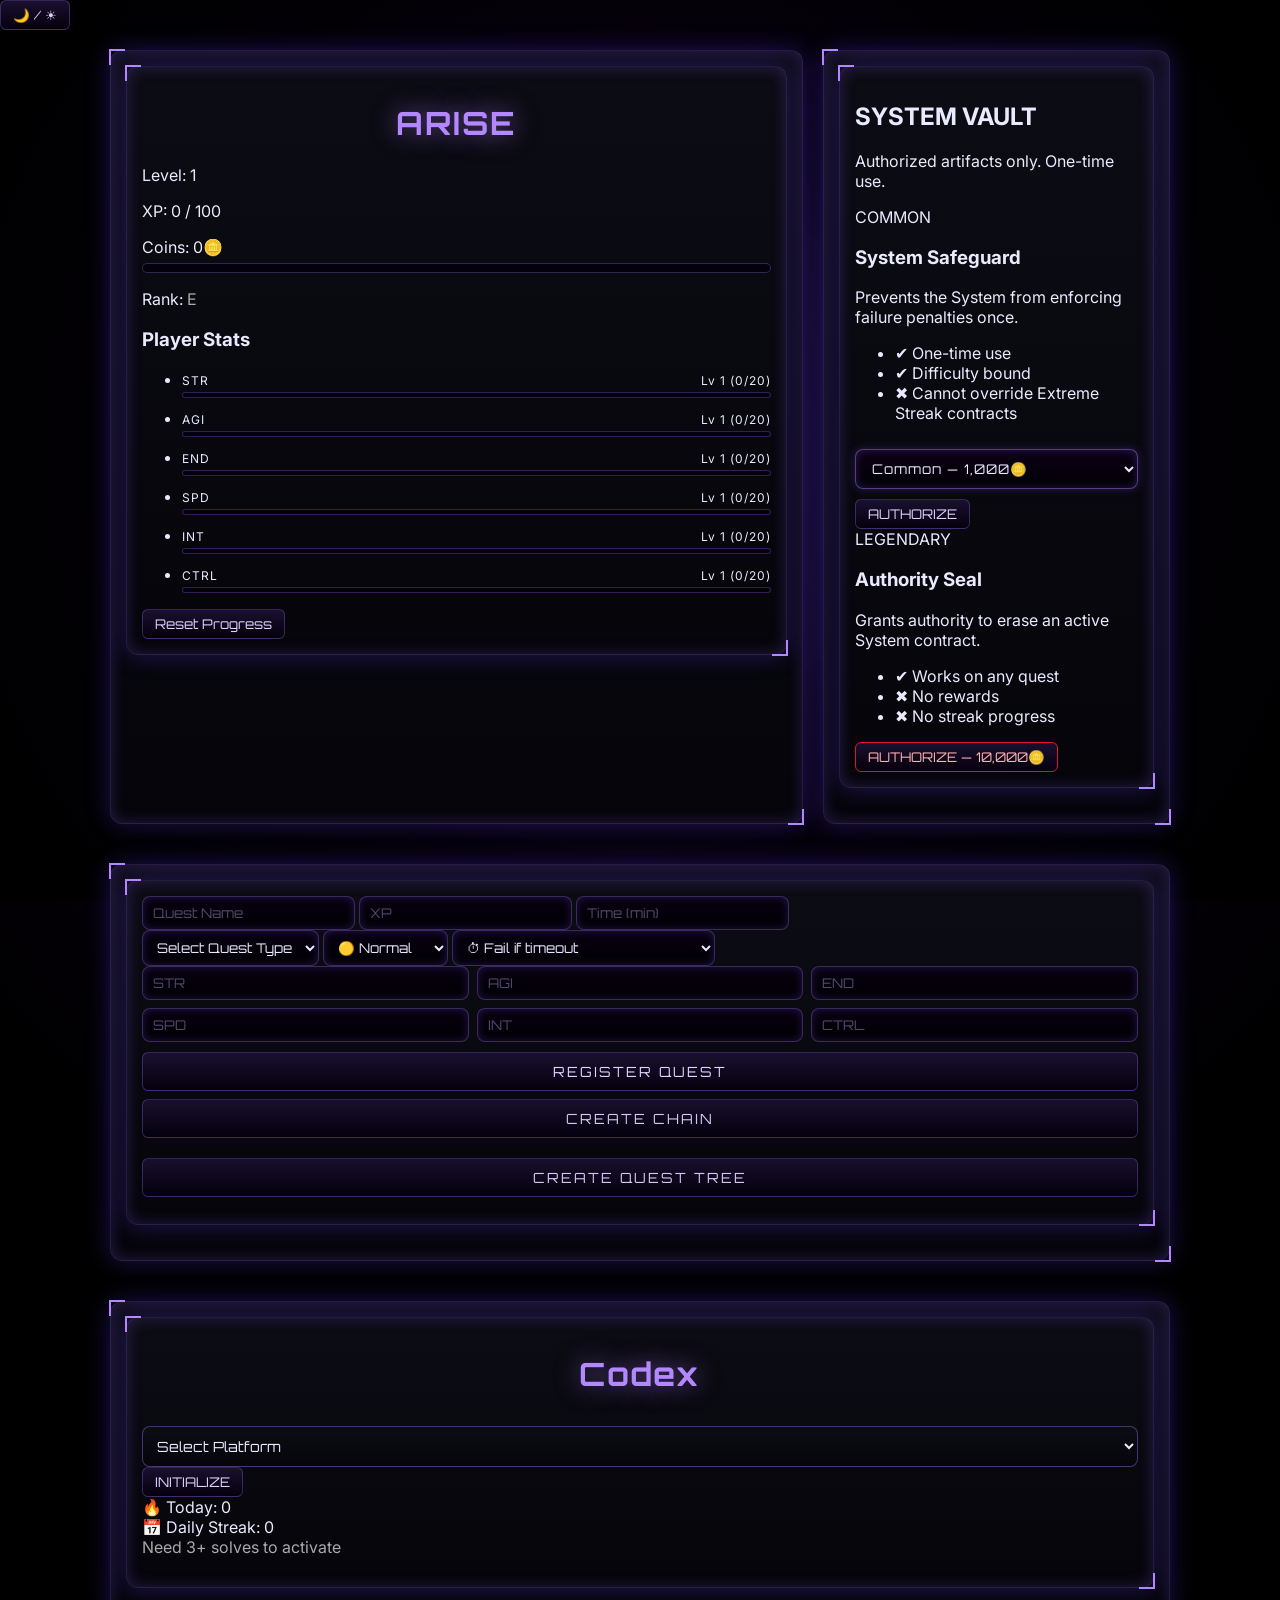
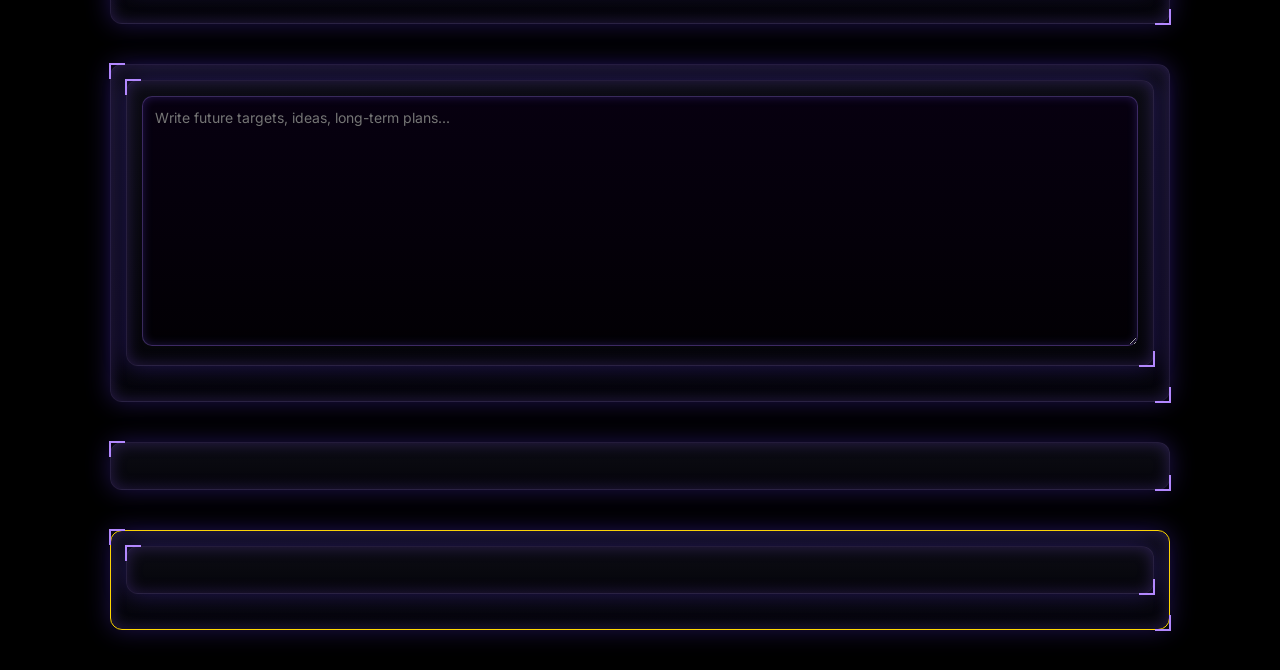
<file: Index.html>
<!DOCTYPE html>
<html lang="en" data-theme="dark">

<head>
  <meta charset="UTF-8">
  <title>MODEL</title>
  <link rel="stylesheet" href="model.css">
</head>

<body>

  <button onclick="toggleTheme()" id="themeToggle">🌙 / ☀</button>

  <div class="app monarchGrid">

    <!-- ================= PLAYER CORE ================= -->
    <div class="container player-container core panel" data-title="PLAYER CORE">

      <div class="panel panel-left">
        <h1>ARISE</h1>

        <div class="stats">
          <p>Level: <span id="level">1</span></p>
          <p>XP: <span id="xp">0</span> / <span id="xpNeeded">100</span></p>
          <div class="stat">Coins: <span id="coins">0</span>🪙</div>

          <div class="xp-bar">
            <div id="xpFill"></div>
          </div>

          <p>Rank: <span id="rank" class="rank-E">E</span></p>
        </div>

        <h3>Player Stats</h3>

        <ul class="stats-list stat-bars">
          <li id="stat-wrap-str">
            <div class="stat-header">STR <span id="stat-str"></span></div>
            <div class="stat-bar">
              <div id="bar-str"></div>
            </div>
          </li>
          <li id="stat-wrap-agi">
            <div class="stat-header">AGI <span id="stat-agi"></span></div>
            <div class="stat-bar">
              <div id="bar-agi"></div>
            </div>
          </li>
          <li id="stat-wrap-end">
            <div class="stat-header">END <span id="stat-end"></span></div>
            <div class="stat-bar">
              <div id="bar-end"></div>
            </div>
          </li>
          <li id="stat-wrap-spd">
            <div class="stat-header">SPD <span id="stat-spd"></span></div>
            <div class="stat-bar">
              <div id="bar-spd"></div>
            </div>
          </li>
          <li id="stat-wrap-int">
            <div class="stat-header">INT <span id="stat-int"></span></div>
            <div class="stat-bar">
              <div id="bar-int"></div>
            </div>
          </li>
          <li id="stat-wrap-ctrl">
            <div class="stat-header">CTRL <span id="stat-ctrl"></span></div>
            <div class="stat-bar">
              <div id="bar-ctrl"></div>
            </div>
          </li>
        </ul>

        <button class="reset-btn" id="resetBtn">Reset Progress</button>
      </div>

    </div>

    <!-- ================= ARTIFACT VAULT ================= -->
    <div class="container vault-container artifacts panel" data-title="SYSTEM VAULT">

      <div class="panel vault-panel">

        <h2 class="vault-title">SYSTEM VAULT</h2>
        <p class="vault-sub">Authorized artifacts only. One-time use.</p>

        <div class="artifact-card" id="safeguardCard">
          <div class="artifact-header">
            <span class="rarity" id="sg-rarity">RARE</span>
            <h3>System Safeguard</h3>
          </div>

          <p class="artifact-desc">Prevents the System from enforcing failure penalties once.</p>

          <ul class="artifact-rules">
            <li>✔ One-time use</li>
            <li>✔ Difficulty bound</li>
            <li>✖ Cannot override Extreme Streak contracts</li>
          </ul>

          <select id="protectionDifficulty" class="artifact-select">
            <option value="easy">Common — 1,000🪙</option>
            <option value="normal">Uncommon — 2,000🪙</option>
            <option value="hard">Rare — 5,000🪙</option>
            <option value="extreme">Legendary — 10,000🪙</option>
          </select>

          <button class="artifact-btn" onclick="buyProtection()">AUTHORIZE</button>
        </div>

        <div class="artifact-card legendary">
          <div class="artifact-header">
            <span class="rarity legendary">LEGENDARY</span>
            <h3>Authority Seal</h3>
          </div>

          <p class="artifact-desc">Grants authority to erase an active System contract.</p>

          <ul class="artifact-rules">
            <li>✔ Works on any quest</li>
            <li>✖ No rewards</li>
            <li>✖ No streak progress</li>
          </ul>

          <button class="artifact-btn danger" onclick="buySkip()">AUTHORIZE — 10,000🪙</button>
        </div>

      </div>
    </div>

    <!-- ================= QUEST CREATION ================= -->
    <div class="container quest-system-container quests panel" data-title="QUEST FORGE">

      <div class="panel panel-right quest-panel">

        <div class="quest-box">

          <div class="add-habit">
            <input id="habitName" placeholder="Quest Name">
            <input id="habitXP" type="number" placeholder="XP">
            <input id="habitTime" type="number" placeholder="Time (min)">
          </div>

          <select id="habitPreset" class="quest-select">
            <option value="">Select Quest Type</option>
            <option value="workout">🏋 Workout</option>
            <option value="study">📘 Study</option>
            <option value="focus">🧠 Focus</option>
            <option value="speed">⚡ Speed</option>
            <option value="discipline">🔥 Discipline</option>
            <option value="streak">🔥 Daily Streak</option>
          </select>

          <select id="habitDifficulty" class="quest-select">
            <option value="easy">🟢 Easy</option>
            <option value="normal" selected>🟡 Normal</option>
            <option value="hard">🔴 Hard</option>
            <option value="extreme">⚫ Extreme</option>
          </select>

          <select id="habitTimerMode" class="quest-select">
            <option value="fail" selected>⏱ Fail if timeout</option>
            <option value="auto-complete">⏱ Auto-complete after timeout</option>
          </select>

          <div class="quest-stats">
            <input id="str" type="number" placeholder="STR">
            <input id="agi" type="number" placeholder="AGI">
            <input id="end" type="number" placeholder="END">
            <input id="spd" type="number" placeholder="SPD">
            <input id="int" type="number" placeholder="INT">
            <input id="ctrl" type="number" placeholder="CTRL">
          </div>

          <button class="quest-btn" id="addQuestBtn">REGISTER QUEST</button>

          <button class="quest-btn quest-btn--secondary" id="createChainBtn" type="button">CREATE CHAIN</button>

          <div id="chainCreator" class="chain-creator hidden">
            <div class="chain-creator__head">
              <div class="chain-creator__title">Quest Chain Builder</div>
              <button id="chainCreatorCloseBtn" type="button" class="btn btn--ghost">Close</button>
            </div>

            <input id="chainName" placeholder="Chain Name">
            <input id="chainDesc" placeholder="Chain Description (optional)">

            <div class="chain-creator__sectionTitle">Steps</div>
            <div id="chainSteps"></div>

            <div class="chain-creator__row">
              <button id="addChainStepBtn" type="button">+ Add Step</button>
              <button id="clearChainStepsBtn" type="button" class="reset-btn">Clear</button>
            </div>

            <div class="chain-creator__sectionTitle">Final Reward</div>
            <div class="chain-final-grid">
              <input id="chainFinalXP" type="number" min="0" placeholder="Final XP">
              <input id="chainFinalCoins" type="number" min="0" placeholder="Final Coins">
            </div>

            <button id="saveChainBtn" type="button" class="quest-btn">START CHAIN</button>
          </div>

          <div id="chainList" class="chain-list"></div>

          <!-- ================= QUEST TREE ================= -->
          <button class="quest-btn quest-btn--secondary" id="createTreeBtn" type="button">CREATE QUEST TREE</button>

          <div id="treeCreator" class="tree-creator hidden">
            <div class="tree-creator__head">
              <div class="tree-creator__title">Quest Tree Builder</div>
              <button id="treeCreatorCloseBtn" type="button" class="btn btn--ghost">Close</button>
            </div>

            <input id="treeName" placeholder="Tree Name">
            <input id="treeDesc" placeholder="Tree Description (optional)">

            <div class="tree-creator__sectionTitle">Nodes</div>
            <div id="treeNodes"></div>

            <div class="tree-creator__row">
              <button id="addTreeNodeBtn" type="button">+ Add Node</button>
              <button id="clearTreeNodesBtn" type="button" class="reset-btn">Clear</button>
            </div>

            <div class="tree-creator__sectionTitle">Final Reward (when ALL nodes completed)</div>
            <div class="tree-final-grid">
              <input id="treeFinalXP" type="number" min="0" placeholder="Final XP">
              <input id="treeFinalCoins" type="number" min="0" placeholder="Final Coins">
            </div>

            <button id="saveTreeBtn" type="button" class="quest-btn">START TREE</button>
          </div>

          <div id="treeList" class="tree-list"></div>
        </div>
      </div>
    </div>

    <!-- ================= CODEX SYSTEM ================= -->
    <div class="container codex-container quests panel" data-title="CODEX">

      <div class="panel codex-panel">

        <h1>Codex</h1>

        <select id="codexSource" class="quest-select">
          <option value="">Select Platform</option>
          <option value="codeforces">Codeforces</option>
          <option value="leetcode">LeetCode</option>
        </select>

        <button id="codexInitBtn">INITIALIZE</button>
        <div class="codex-streak-display">
          <div>🔥 Today: <span id="codexTodayCount">0</span></div>
          <div>📅 Daily Streak: <span id="codexDailyStreak">0</span></div>
          <div id="codexStreakStatus"></div>
        </div>

        <div id="codexDynamicPanel" style="margin-top:15px;"></div>

      </div>
    </div>

    <!-- ================= JOURNAL ================= -->
    <div class="container journal-container quests panel" data-title="FUTURE JOURNAL">

      <div class="panel journal-panel">
        <textarea id="futureJournal" placeholder="Write future targets, ideas, long-term plans..."></textarea>
      </div>

    </div>

    <!-- ================= ACTIVE QUESTS ================= -->
    <div class="container active-quests-container quests panel" data-title="ACTIVE QUESTS">
      <section id="questSection">
        <ul id="habitList" class="habit-list"></ul>
      </section>
    </div>

    <!-- ================= STREAK ALTAR ================= -->
    <div class="container streak-container streaks panel" data-title="STREAK ALTAR">
      <section class="panel streak-panel">
        <ul id="streakList" class="habit-list"></ul>
      </section>
    </div>

  </div>

  <!-- ================= SYSTEM POPUP ================= -->
  <div id="systemPopupContainer" class="system-popup-container">
    <div class="system-box">
      <p id="systemMessage"></p>
    </div>
  </div>

  <div id="systemWarningModal" class="system-modal hidden">
    <div class="system-modal-box">
      <h2>SYSTEM WARNING</h2>
      <p id="systemWarningText"></p>
      <div class="system-modal-actions">
        <button id="systemCancelBtn">CANCEL</button>
        <button id="systemConfirmBtn" class="danger">AUTHORIZE TERMINATION</button>
      </div>
    </div>
  </div>
  <!-- ================= EDIT QUEST MODAL (UPGRADED UI) ================= -->
  <div id="editQuestModal" class="modal hidden">
    <div class="modal__card">
      <div class="modal__header">
        <div class="modal__titlewrap">
          <div class="modal__title">Edit Quest</div>
          <div class="modal__subtitle">Tune XP and stat rewards without losing progress</div>
        </div>
        <button class="modal__x" id="editQuestCancelBtn" aria-label="Close">✕</button>
      </div>

      <div class="modal__body">
        <!-- Left: core fields -->
        <div class="editgrid">
          <div class="field">
            <label class="label">Quest Name</label>
            <input id="editQuestName" class="input" placeholder="Quest Name">
          </div>

          <div class="field">
            <label class="label">Base XP</label>
            <div class="inputgroup">
              <span class="chip">XP</span>
              <input id="editQuestXP" class="input input--num" type="number" min="1" step="1" placeholder="100">
            </div>
          </div>

          <!-- Optional: non-streak only -->
          <div class="field" id="editTimeWrap">
            <label class="label">Time Limit (minutes)</label>
            <input id="editQuestTime" class="input input--num" type="number" min="0" step="1" placeholder="0">
            <div class="hint">Set 0 for no timer</div>
          </div>

          <div class="field" id="editModeWrap">
            <label class="label">Timer Mode</label>
            <select id="editQuestTimerMode" class="select">
              <option value="fail">⏱ Fail if timeout</option>
              <option value="auto-complete">⏱ Auto-complete after timeout</option>
            </select>
          </div>

          <!-- Right: stats panel -->
          <div class="statsPanel">
            <div class="statsPanel__head">
              <div class="statsPanel__title">Rewards</div>
              <div class="statsPanel__sub">Increase stats granted on completion</div>
            </div>

            <div class="statsRows">
              <div class="statRow">
                <div class="statRow__label">STR</div>
                <div class="stepper">
                  <button type="button" class="stepper__btn" data-step="editStr" data-dir="-1">−</button>
                  <input id="editStr" class="stepper__input" type="number" min="0" step="1" value="0">
                  <button type="button" class="stepper__btn" data-step="editStr" data-dir="1">+</button>
                </div>
              </div>

              <div class="statRow">
                <div class="statRow__label">AGI</div>
                <div class="stepper">
                  <button type="button" class="stepper__btn" data-step="editAgi" data-dir="-1">−</button>
                  <input id="editAgi" class="stepper__input" type="number" min="0" step="1" value="0">
                  <button type="button" class="stepper__btn" data-step="editAgi" data-dir="1">+</button>
                </div>
              </div>

              <div class="statRow">
                <div class="statRow__label">END</div>
                <div class="stepper">
                  <button type="button" class="stepper__btn" data-step="editEnd" data-dir="-1">−</button>
                  <input id="editEnd" class="stepper__input" type="number" min="0" step="1" value="0">
                  <button type="button" class="stepper__btn" data-step="editEnd" data-dir="1">+</button>
                </div>
              </div>

              <div class="statRow">
                <div class="statRow__label">SPD</div>
                <div class="stepper">
                  <button type="button" class="stepper__btn" data-step="editSpd" data-dir="-1">−</button>
                  <input id="editSpd" class="stepper__input" type="number" min="0" step="1" value="0">
                  <button type="button" class="stepper__btn" data-step="editSpd" data-dir="1">+</button>
                </div>
              </div>

              <div class="statRow">
                <div class="statRow__label">INT</div>
                <div class="stepper">
                  <button type="button" class="stepper__btn" data-step="editInt" data-dir="-1">−</button>
                  <input id="editInt" class="stepper__input" type="number" min="0" step="1" value="0">
                  <button type="button" class="stepper__btn" data-step="editInt" data-dir="1">+</button>
                </div>
              </div>

              <div class="statRow">
                <div class="statRow__label">CTRL</div>
                <div class="stepper">
                  <button type="button" class="stepper__btn" data-step="editCtrl" data-dir="-1">−</button>
                  <input id="editCtrl" class="stepper__input" type="number" min="0" step="1" value="0">
                  <button type="button" class="stepper__btn" data-step="editCtrl" data-dir="1">+</button>
                </div>
              </div>
            </div>

            <div class="preview">
              <div class="preview__title">Preview</div>
              <div class="preview__line"><span id="editPreviewName">—</span></div>
              <div class="preview__pillrow">
                <span class="pill" id="editPreviewXP">+0 XP</span>
                <span class="pill" id="editPreviewStats">+0 total stats</span>
              </div>
            </div>
          </div>
        </div>
      </div>

      <div class="modal__footer">
        <button class="btn btn--ghost" id="editQuestCancelBtn2" type="button">Cancel</button>
        <button class="btn btn--primary" id="editQuestSaveBtn" type="button">Save Changes</button>
      </div>
    </div>
  </div>
  
  <script src="model.js" defer></script>

</body>

</html>
</file>
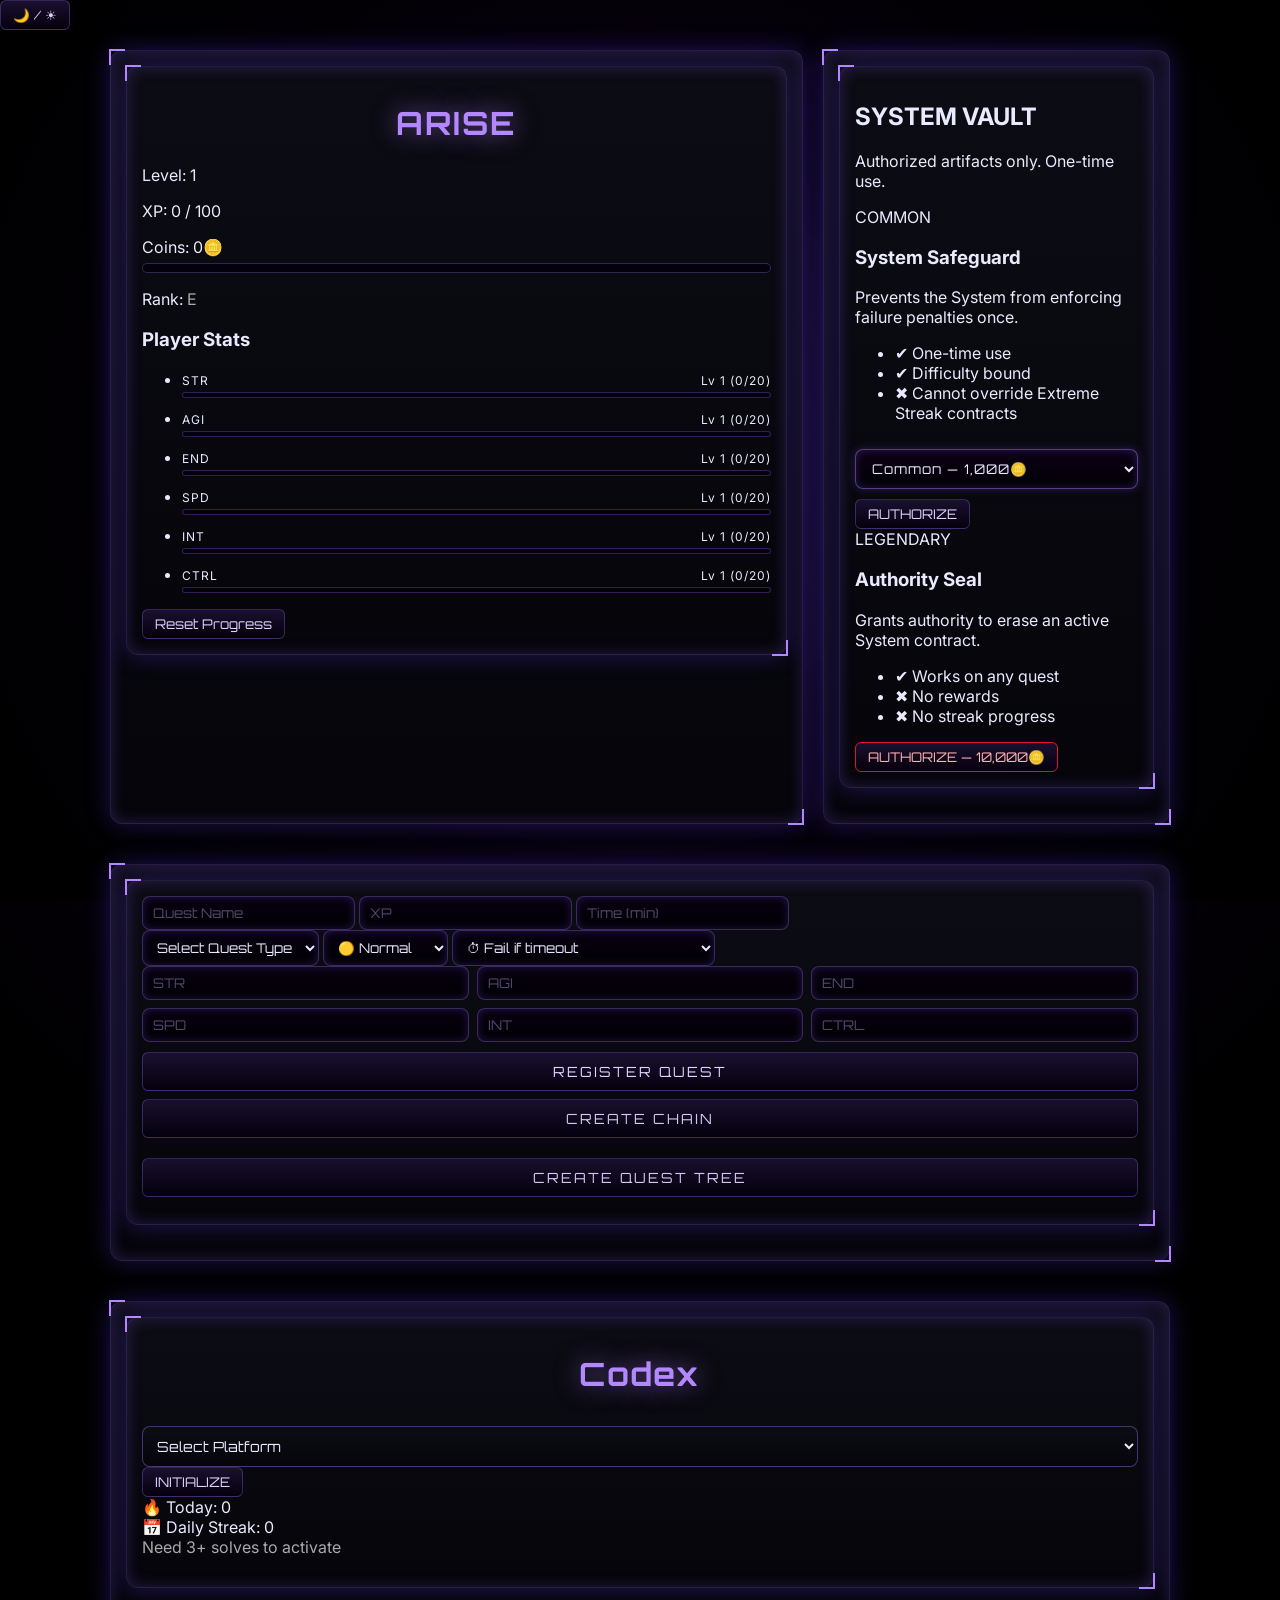
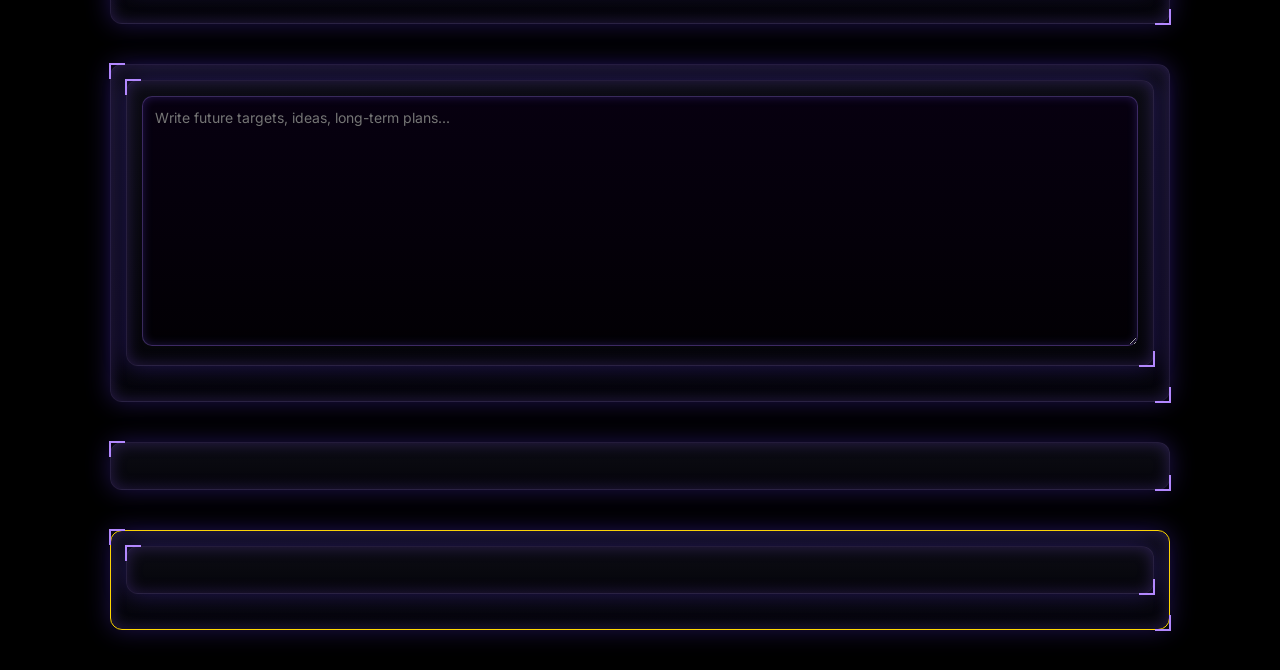
<file: model.html>
<!DOCTYPE html>
<html lang="en" data-theme="dark">

<head>
  <meta charset="UTF-8">
  <title>MODEL</title>
  <link rel="stylesheet" href="model.css">
</head>

<body>

  <button onclick="toggleTheme()" id="themeToggle">🌙 / ☀</button>

  <div class="app monarchGrid">

    <!-- ================= PLAYER CORE ================= -->
    <div class="container player-container core panel" data-title="PLAYER CORE">

      <div class="panel panel-left">
        <h1>ARISE</h1>

        <div class="stats">
          <p>Level: <span id="level">1</span></p>
          <p>XP: <span id="xp">0</span> / <span id="xpNeeded">100</span></p>
          <div class="stat">Coins: <span id="coins">0</span>🪙</div>

          <div class="xp-bar">
            <div id="xpFill"></div>
          </div>

          <p>Rank: <span id="rank" class="rank-E">E</span></p>
        </div>

        <h3>Player Stats</h3>

        <ul class="stats-list stat-bars">
          <li id="stat-wrap-str">
            <div class="stat-header">STR <span id="stat-str"></span></div>
            <div class="stat-bar">
              <div id="bar-str"></div>
            </div>
          </li>
          <li id="stat-wrap-agi">
            <div class="stat-header">AGI <span id="stat-agi"></span></div>
            <div class="stat-bar">
              <div id="bar-agi"></div>
            </div>
          </li>
          <li id="stat-wrap-end">
            <div class="stat-header">END <span id="stat-end"></span></div>
            <div class="stat-bar">
              <div id="bar-end"></div>
            </div>
          </li>
          <li id="stat-wrap-spd">
            <div class="stat-header">SPD <span id="stat-spd"></span></div>
            <div class="stat-bar">
              <div id="bar-spd"></div>
            </div>
          </li>
          <li id="stat-wrap-int">
            <div class="stat-header">INT <span id="stat-int"></span></div>
            <div class="stat-bar">
              <div id="bar-int"></div>
            </div>
          </li>
          <li id="stat-wrap-ctrl">
            <div class="stat-header">CTRL <span id="stat-ctrl"></span></div>
            <div class="stat-bar">
              <div id="bar-ctrl"></div>
            </div>
          </li>
        </ul>

        <button class="reset-btn" id="resetBtn">Reset Progress</button>
      </div>

    </div>

    <!-- ================= ARTIFACT VAULT ================= -->
    <div class="container vault-container artifacts panel" data-title="SYSTEM VAULT">

      <div class="panel vault-panel">

        <h2 class="vault-title">SYSTEM VAULT</h2>
        <p class="vault-sub">Authorized artifacts only. One-time use.</p>

        <div class="artifact-card" id="safeguardCard">
          <div class="artifact-header">
            <span class="rarity" id="sg-rarity">RARE</span>
            <h3>System Safeguard</h3>
          </div>

          <p class="artifact-desc">Prevents the System from enforcing failure penalties once.</p>

          <ul class="artifact-rules">
            <li>✔ One-time use</li>
            <li>✔ Difficulty bound</li>
            <li>✖ Cannot override Extreme Streak contracts</li>
          </ul>

          <select id="protectionDifficulty" class="artifact-select">
            <option value="easy">Common — 1,000🪙</option>
            <option value="normal">Uncommon — 2,000🪙</option>
            <option value="hard">Rare — 5,000🪙</option>
            <option value="extreme">Legendary — 10,000🪙</option>
          </select>

          <button class="artifact-btn" onclick="buyProtection()">AUTHORIZE</button>
        </div>

        <div class="artifact-card legendary">
          <div class="artifact-header">
            <span class="rarity legendary">LEGENDARY</span>
            <h3>Authority Seal</h3>
          </div>

          <p class="artifact-desc">Grants authority to erase an active System contract.</p>

          <ul class="artifact-rules">
            <li>✔ Works on any quest</li>
            <li>✖ No rewards</li>
            <li>✖ No streak progress</li>
          </ul>

          <button class="artifact-btn danger" onclick="buySkip()">AUTHORIZE — 10,000🪙</button>
        </div>

      </div>
    </div>

    <!-- ================= QUEST CREATION ================= -->
    <div class="container quest-system-container quests panel" data-title="QUEST FORGE">

      <div class="panel panel-right quest-panel">

        <div class="quest-box">

          <div class="add-habit">
            <input id="habitName" placeholder="Quest Name">
            <input id="habitXP" type="number" placeholder="XP">
            <input id="habitTime" type="number" placeholder="Time (min)">
          </div>

          <select id="habitPreset" class="quest-select">
            <option value="">Select Quest Type</option>
            <option value="workout">🏋 Workout</option>
            <option value="study">📘 Study</option>
            <option value="focus">🧠 Focus</option>
            <option value="speed">⚡ Speed</option>
            <option value="discipline">🔥 Discipline</option>
            <option value="streak">🔥 Daily Streak</option>
          </select>

          <select id="habitDifficulty" class="quest-select">
            <option value="easy">🟢 Easy</option>
            <option value="normal" selected>🟡 Normal</option>
            <option value="hard">🔴 Hard</option>
            <option value="extreme">⚫ Extreme</option>
          </select>

          <select id="habitTimerMode" class="quest-select">
            <option value="fail" selected>⏱ Fail if timeout</option>
            <option value="auto-complete">⏱ Auto-complete after timeout</option>
          </select>

          <div class="quest-stats">
            <input id="str" type="number" placeholder="STR">
            <input id="agi" type="number" placeholder="AGI">
            <input id="end" type="number" placeholder="END">
            <input id="spd" type="number" placeholder="SPD">
            <input id="int" type="number" placeholder="INT">
            <input id="ctrl" type="number" placeholder="CTRL">
          </div>

          <button class="quest-btn" id="addQuestBtn">REGISTER QUEST</button>

          <button class="quest-btn quest-btn--secondary" id="createChainBtn" type="button">CREATE CHAIN</button>

          <div id="chainCreator" class="chain-creator hidden">
            <div class="chain-creator__head">
              <div class="chain-creator__title">Quest Chain Builder</div>
              <button id="chainCreatorCloseBtn" type="button" class="btn btn--ghost">Close</button>
            </div>

            <input id="chainName" placeholder="Chain Name">
            <input id="chainDesc" placeholder="Chain Description (optional)">

            <div class="chain-creator__sectionTitle">Steps</div>
            <div id="chainSteps"></div>

            <div class="chain-creator__row">
              <button id="addChainStepBtn" type="button">+ Add Step</button>
              <button id="clearChainStepsBtn" type="button" class="reset-btn">Clear</button>
            </div>

            <div class="chain-creator__sectionTitle">Final Reward</div>
            <div class="chain-final-grid">
              <input id="chainFinalXP" type="number" min="0" placeholder="Final XP">
              <input id="chainFinalCoins" type="number" min="0" placeholder="Final Coins">
            </div>

            <button id="saveChainBtn" type="button" class="quest-btn">START CHAIN</button>
          </div>

          <div id="chainList" class="chain-list"></div>

          <!-- ================= QUEST TREE ================= -->
          <button class="quest-btn quest-btn--secondary" id="createTreeBtn" type="button">CREATE QUEST TREE</button>

          <div id="treeCreator" class="tree-creator hidden">
            <div class="tree-creator__head">
              <div class="tree-creator__title">Quest Tree Builder</div>
              <button id="treeCreatorCloseBtn" type="button" class="btn btn--ghost">Close</button>
            </div>

            <input id="treeName" placeholder="Tree Name">
            <input id="treeDesc" placeholder="Tree Description (optional)">

            <div class="tree-creator__sectionTitle">Nodes</div>
            <div id="treeNodes"></div>

            <div class="tree-creator__row">
              <button id="addTreeNodeBtn" type="button">+ Add Node</button>
              <button id="clearTreeNodesBtn" type="button" class="reset-btn">Clear</button>
            </div>

            <div class="tree-creator__sectionTitle">Final Reward (when ALL nodes completed)</div>
            <div class="tree-final-grid">
              <input id="treeFinalXP" type="number" min="0" placeholder="Final XP">
              <input id="treeFinalCoins" type="number" min="0" placeholder="Final Coins">
            </div>

            <button id="saveTreeBtn" type="button" class="quest-btn">START TREE</button>
          </div>

          <div id="treeList" class="tree-list"></div>
        </div>
      </div>
    </div>

    <!-- ================= CODEX SYSTEM ================= -->
    <div class="container codex-container quests panel" data-title="CODEX">

      <div class="panel codex-panel">

        <h1>Codex</h1>

        <select id="codexSource" class="quest-select">
          <option value="">Select Platform</option>
          <option value="codeforces">Codeforces</option>
          <option value="leetcode">LeetCode</option>
        </select>

        <button id="codexInitBtn">INITIALIZE</button>
        <div class="codex-streak-display">
          <div>🔥 Today: <span id="codexTodayCount">0</span></div>
          <div>📅 Daily Streak: <span id="codexDailyStreak">0</span></div>
          <div id="codexStreakStatus"></div>
        </div>

        <div id="codexDynamicPanel" style="margin-top:15px;"></div>

      </div>
    </div>

    <!-- ================= JOURNAL ================= -->
    <div class="container journal-container quests panel" data-title="FUTURE JOURNAL">

      <div class="panel journal-panel">
        <textarea id="futureJournal" placeholder="Write future targets, ideas, long-term plans..."></textarea>
      </div>

    </div>

    <!-- ================= ACTIVE QUESTS ================= -->
    <div class="container active-quests-container quests panel" data-title="ACTIVE QUESTS">
      <section id="questSection">
        <ul id="habitList" class="habit-list"></ul>
      </section>
    </div>

    <!-- ================= STREAK ALTAR ================= -->
    <div class="container streak-container streaks panel" data-title="STREAK ALTAR">
      <section class="panel streak-panel">
        <ul id="streakList" class="habit-list"></ul>
      </section>
    </div>

  </div>

  <!-- ================= SYSTEM POPUP ================= -->
  <div id="systemPopupContainer" class="system-popup-container">
    <div class="system-box">
      <p id="systemMessage"></p>
    </div>
  </div>

  <div id="systemWarningModal" class="system-modal hidden">
    <div class="system-modal-box">
      <h2>SYSTEM WARNING</h2>
      <p id="systemWarningText"></p>
      <div class="system-modal-actions">
        <button id="systemCancelBtn">CANCEL</button>
        <button id="systemConfirmBtn" class="danger">AUTHORIZE TERMINATION</button>
      </div>
    </div>
  </div>
  <!-- ================= EDIT QUEST MODAL (UPGRADED UI) ================= -->
  <div id="editQuestModal" class="modal hidden">
    <div class="modal__card">
      <div class="modal__header">
        <div class="modal__titlewrap">
          <div class="modal__title">Edit Quest</div>
          <div class="modal__subtitle">Tune XP and stat rewards without losing progress</div>
        </div>
        <button class="modal__x" id="editQuestCancelBtn" aria-label="Close">✕</button>
      </div>

      <div class="modal__body">
        <!-- Left: core fields -->
        <div class="editgrid">
          <div class="field">
            <label class="label">Quest Name</label>
            <input id="editQuestName" class="input" placeholder="Quest Name">
          </div>

          <div class="field">
            <label class="label">Base XP</label>
            <div class="inputgroup">
              <span class="chip">XP</span>
              <input id="editQuestXP" class="input input--num" type="number" min="1" step="1" placeholder="100">
            </div>
          </div>

          <!-- Optional: non-streak only -->
          <div class="field" id="editTimeWrap">
            <label class="label">Time Limit (minutes)</label>
            <input id="editQuestTime" class="input input--num" type="number" min="0" step="1" placeholder="0">
            <div class="hint">Set 0 for no timer</div>
          </div>

          <div class="field" id="editModeWrap">
            <label class="label">Timer Mode</label>
            <select id="editQuestTimerMode" class="select">
              <option value="fail">⏱ Fail if timeout</option>
              <option value="auto-complete">⏱ Auto-complete after timeout</option>
            </select>
          </div>

          <!-- Right: stats panel -->
          <div class="statsPanel">
            <div class="statsPanel__head">
              <div class="statsPanel__title">Rewards</div>
              <div class="statsPanel__sub">Increase stats granted on completion</div>
            </div>

            <div class="statsRows">
              <div class="statRow">
                <div class="statRow__label">STR</div>
                <div class="stepper">
                  <button type="button" class="stepper__btn" data-step="editStr" data-dir="-1">−</button>
                  <input id="editStr" class="stepper__input" type="number" min="0" step="1" value="0">
                  <button type="button" class="stepper__btn" data-step="editStr" data-dir="1">+</button>
                </div>
              </div>

              <div class="statRow">
                <div class="statRow__label">AGI</div>
                <div class="stepper">
                  <button type="button" class="stepper__btn" data-step="editAgi" data-dir="-1">−</button>
                  <input id="editAgi" class="stepper__input" type="number" min="0" step="1" value="0">
                  <button type="button" class="stepper__btn" data-step="editAgi" data-dir="1">+</button>
                </div>
              </div>

              <div class="statRow">
                <div class="statRow__label">END</div>
                <div class="stepper">
                  <button type="button" class="stepper__btn" data-step="editEnd" data-dir="-1">−</button>
                  <input id="editEnd" class="stepper__input" type="number" min="0" step="1" value="0">
                  <button type="button" class="stepper__btn" data-step="editEnd" data-dir="1">+</button>
                </div>
              </div>

              <div class="statRow">
                <div class="statRow__label">SPD</div>
                <div class="stepper">
                  <button type="button" class="stepper__btn" data-step="editSpd" data-dir="-1">−</button>
                  <input id="editSpd" class="stepper__input" type="number" min="0" step="1" value="0">
                  <button type="button" class="stepper__btn" data-step="editSpd" data-dir="1">+</button>
                </div>
              </div>

              <div class="statRow">
                <div class="statRow__label">INT</div>
                <div class="stepper">
                  <button type="button" class="stepper__btn" data-step="editInt" data-dir="-1">−</button>
                  <input id="editInt" class="stepper__input" type="number" min="0" step="1" value="0">
                  <button type="button" class="stepper__btn" data-step="editInt" data-dir="1">+</button>
                </div>
              </div>

              <div class="statRow">
                <div class="statRow__label">CTRL</div>
                <div class="stepper">
                  <button type="button" class="stepper__btn" data-step="editCtrl" data-dir="-1">−</button>
                  <input id="editCtrl" class="stepper__input" type="number" min="0" step="1" value="0">
                  <button type="button" class="stepper__btn" data-step="editCtrl" data-dir="1">+</button>
                </div>
              </div>
            </div>

            <div class="preview">
              <div class="preview__title">Preview</div>
              <div class="preview__line"><span id="editPreviewName">—</span></div>
              <div class="preview__pillrow">
                <span class="pill" id="editPreviewXP">+0 XP</span>
                <span class="pill" id="editPreviewStats">+0 total stats</span>
              </div>
            </div>
          </div>
        </div>
      </div>

      <div class="modal__footer">
        <button class="btn btn--ghost" id="editQuestCancelBtn2" type="button">Cancel</button>
        <button class="btn btn--primary" id="editQuestSaveBtn" type="button">Save Changes</button>
      </div>
    </div>
  </div>
  
  <script src="model.js" defer></script>

</body>

</html>
</file>
<file: model.css>
@import url('https://fonts.googleapis.com/css2?family=Orbitron:wght@400;600&family=Inter:wght@300;400;600&display=swap');

* {
  box-sizing: border-box;
}

body {
  margin: 0;
  font-family: Inter, sans-serif;
  background: radial-gradient(circle at top, #05050a 0%, #000 60%);
  color: #eaeaff;
}

/* ===== SYSTEM FRAME ===== */

.app {
  max-width: 1100px;
  margin: auto;
  padding: 20px;
}

/* ===== HEADER ===== */

h1 {
  font-family: Orbitron;
  letter-spacing: 2px;
  text-align: center;
  color: #b388ff;
  text-shadow: 0 0 25px rgba(180,130,255,.6);
}

/* ===== PANELS ===== */

.panel {
  background: linear-gradient(180deg,#0c0c14,#05050a);
  border: 1px solid rgba(160,120,255,.2);
  border-radius: 12px;
  padding: 15px;
  box-shadow: 0 0 30px rgba(120,60,255,.2);
  margin-bottom: 20px;
}

/* ===== QUEST CARDS ===== */

.quest {
  background: linear-gradient(145deg,#080810,#020205);
  border: 1px solid rgba(150,100,255,.25);
  border-radius: 10px;
  padding: 12px;
  margin-bottom: 10px;
  position: relative;
  box-shadow: inset 0 0 10px rgba(100,60,200,.25);
}

.quest:hover {
  box-shadow: 0 0 18px rgba(150,100,255,.5);
}

/* ===== STREAK QUEST ===== */

.quest.streak {
  border-color: #ffaa33;
  box-shadow: 0 0 15px rgba(255,170,50,.5);
}

/* ===== BUTTONS ===== */

button {
  background: linear-gradient(180deg,#1a1030,#05000d);
  color: #dcd3ff;
  border: 1px solid rgba(160,120,255,.3);
  border-radius: 6px;
  padding: 6px 12px;
  cursor: pointer;
  font-family: Orbitron;
  transition: .2s;
}

button:hover {
  box-shadow: 0 0 12px rgba(170,120,255,.7);
}

button.danger {
  border-color: crimson;
  color: #ffb0b0;
}

/* ===== XP BAR ===== */

#xpBar {
  height: 10px;
  background: #05000d;
  border-radius: 10px;
  overflow: hidden;
}

#xpFill {
  height: 100%;
  background: linear-gradient(90deg,#7b4cff,#c084ff);
  box-shadow: 0 0 15px #a070ff;
}

/* ===== SYSTEM MESSAGE ===== */

.systemMessage {
  text-align: center;
  padding: 8px;
  font-family: Orbitron;
  letter-spacing: 1px;
}

.systemMessage.success { color:#7cffc4 }
.systemMessage.fail { color:#ff6b6b }
.systemMessage.info { color:#b388ff }

/* ===== WARNING MODAL ===== */

#systemWarningModal {
  position: fixed;
  inset: 0;
  background: rgba(0,0,0,.85);
  display: flex;
  align-items: center;
  justify-content: center;
  z-index: 999;
}

#systemWarningModal.hidden {
  display: none;
}

.warningBox {
  background: radial-gradient(circle,#120020,#020005);
  border: 1px solid #b388ff;
  border-radius: 14px;
  padding: 25px;
  width: 360px;
  text-align: center;
  box-shadow: 0 0 40px rgba(170,100,255,.6);
}

.warningBox h2 {
  font-family: Orbitron;
  color: #c59cff;
  text-shadow: 0 0 15px #b388ff;
}

/* ===== ARTIFACT PANEL ===== */

.artifact {
  background: linear-gradient(160deg,#0d0015,#020004);
  border: 1px solid rgba(170,120,255,.35);
  border-radius: 10px;
  padding: 10px;
  box-shadow: inset 0 0 10px rgba(130,90,255,.3);
}

/* ===== STREAK TAG ===== */

.streakTag {
  color: gold;
  font-weight: 600;
  text-shadow: 0 0 10px gold;
}

/* ===== SOUL GLOW ===== */

@keyframes pulse {
  0% { box-shadow: 0 0 5px #7b4cff; }
  50% { box-shadow: 0 0 25px #b388ff; }
  100% { box-shadow: 0 0 5px #7b4cff; }
}

.levelGlow {
  animation: pulse 2s infinite;
}

/* ===== SCROLL ===== */

::-webkit-scrollbar {
  width: 6px;
}

::-webkit-scrollbar-thumb {
  background: #5e3cff;
  border-radius: 10px;
}
.monarchGrid {
  display: grid;
  grid-template-columns: 2fr 1fr;
  gap: 20px;
}

.core {
  grid-column: 1 / 2;
}

.artifacts {
  grid-column: 2 / 3;
}

.quests {
  grid-column: 1 / 3;
}

.streaks {
  grid-column: 1 / 3;
  border: 1px solid gold;
  box-shadow: 0 0 20px rgba(255,180,50,.4);
}
.panel::before {
  content: attr(data-title);
  display: block;
  font-family: Orbitron;
  letter-spacing: 2px;
  color: #b388ff;
  margin-bottom: 10px;
}
/* ===== QUEST FORGE INPUT SYSTEM ===== */

.quest-panel input,
.quest-panel select {
  background: linear-gradient(180deg,#070010,#020004);
  border: 1px solid rgba(160,120,255,.35);
  border-radius: 8px;
  padding: 8px 10px;
  color: #eaeaff;
  font-family: Orbitron;
  outline: none;
  transition: .2s;
  box-shadow: inset 0 0 8px rgba(120,80,255,.25);
}

/* Placeholder */

.quest-panel input::placeholder {
  color: rgba(200,180,255,.4);
}

/* Hover */

.quest-panel input:hover,
.quest-panel select:hover {
  box-shadow: 0 0 10px rgba(150,100,255,.4);
}

/* Focus glow */

.quest-panel input:focus,
.quest-panel select:focus {
  border-color: #b388ff;
  box-shadow:
    0 0 12px rgba(180,130,255,.7),
    inset 0 0 10px rgba(140,90,255,.4);
}

/* Stat grid spacing */

.quest-stats {
  display: grid;
  grid-template-columns: repeat(3,1fr);
  gap: 8px;
}

/* Dropdown arrow color fix */

.quest-panel select option {
  background: #05000d;
  color: #eaeaff;
}

/* Register button glow */

.quest-btn {
  margin-top: 10px;
  width: 100%;
  padding: 10px;
  font-size: 14px;
  letter-spacing: 2px;
}

/* Forge aura */

.quest-panel {
  box-shadow:
    inset 0 0 15px rgba(140,90,255,.2),
    0 0 20px rgba(120,70,255,.3);
}
/* ===== XP BAR SYSTEM ===== */

.xp-bar {
  height: 10px;
  border-radius: 10px;
  background: #05000d;
  overflow: hidden;
  border: 1px solid rgba(160,120,255,.3);
  margin: 6px 0 12px;
}

#xpFill {
  height: 100%;
  width: 0%;
  background: linear-gradient(90deg,#6b40ff,#c084ff);
  box-shadow: 0 0 12px #b388ff;
  transition: width .4s ease;
}

/* ===== STAT BARS ===== */

.stat-bars li {
  margin-bottom: 10px;
}

.stat-header {
  display: flex;
  justify-content: space-between;
  font-size: 12px;
  letter-spacing: 1px;
}

.stat-bar {
  height: 6px;
  background: #05000d;
  border-radius: 6px;
  overflow: hidden;
  border: 1px solid rgba(150,100,255,.3);
  margin-top: 4px;
}

.stat-bar div {
  height: 100%;
  width: 0%;
  background: linear-gradient(90deg,#5a3cff,#b388ff);
  box-shadow: 0 0 10px rgba(160,120,255,.7);
  transition: width .3s ease;
}

/* ===== LEVEL UP FLASH ===== */

.levelGlow {
  animation: pulse 1.5s infinite;
}

/* ===== RANK COLORS ===== */

.rank-E { color:#aaa }
.rank-D { color:#7cffc4 }
.rank-C { color:#5ac8ff }
.rank-B { color:#b388ff }
.rank-A { color:#ff9cff }
.rank-S { color:gold; text-shadow:0 0 10px gold }
/* ===== SYSTEM PANEL AUTHORITY ===== */

.panel {
  position: relative;
  box-shadow:
    inset 0 0 15px rgba(140,90,255,.25),
    0 0 25px rgba(100,60,255,.3);
}

/* corner brackets */

.panel::before,
.panel::after {
  content:'';
  position:absolute;
  width:14px;
  height:14px;
  border:2px solid #b388ff;
}

.panel::before {
  top:-2px;
  left:-2px;
  border-right:none;
  border-bottom:none;
}

.panel::after {
  bottom:-2px;
  right:-2px;
  border-left:none;
  border-top:none;
}
/* ===== SHADOW MONARCH DOMAIN (DARK MODE ONLY) ===== */

html[data-theme="dark"] body {
  background: #000;
}

html[data-theme="dark"] body::before {
  content:'';
  position: fixed;
  inset:-30%;
  background:
    radial-gradient(circle at center,
      rgba(120,80,255,.18) 0%,
      rgba(40,20,80,.25) 25%,
      rgba(10,0,20,.6) 45%,
      #000 70%);
  z-index:-2;
  animation: monarchPulse 8s ease-in-out infinite;
}

html[data-theme="dark"] body::after {
  content:'';
  position: fixed;
  inset:0;
  pointer-events:none;
  background:
    radial-gradient(circle at center,
      transparent 35%,
      rgba(0,0,0,.5) 60%,
      rgba(0,0,0,.85) 100%);
  z-index:-1;
}

/* ===== CLEAN LIGHT THEME ===== */

html[data-theme="light"] body {
  background: #f4f6fb;
  color: #111;
}

/* remove all shadow domain layers */

html[data-theme="light"] body::before,
html[data-theme="light"] body::after {
  display: none !important;
}

/* panels become clean cards */

html[data-theme="light"] .panel {
  background: white;
  border: 1px solid #ddd;
  box-shadow: 0 4px 12px rgba(0,0,0,.08);
}

/* inputs */

html[data-theme="light"] input,
html[data-theme="light"] select {
  background: #f7f7f7;
  color: #111;
  border: 1px solid #ccc;
}

/* buttons */

html[data-theme="light"] button {
  background: #fff;
  color: #111;
  border: 1px solid #ccc;
}

/* xp bar */

html[data-theme="light"] .xp-bar {
  background: #ddd;
}

html[data-theme="light"] #xpFill {
  background: linear-gradient(90deg,#6b80ff,#9faaff);
  box-shadow: none;
}
/* ===== SAFEGUARD TYPE SELECT ===== */

.artifact-select {
  width: 100%;
  margin: 10px 0;
  padding: 10px 12px;
  border-radius: 8px;
  background: linear-gradient(180deg,#0b0015,#020004);
  border: 1px solid rgba(170,120,255,.5);
  color: #eaeaff;
  font-family: Orbitron;
  letter-spacing: 1px;
  outline: none;
  box-shadow:
    inset 0 0 10px rgba(130,90,255,.25),
    0 0 10px rgba(130,90,255,.25);
  transition: .2s;
}

/* hover */

.artifact-select:hover {
  box-shadow:
    0 0 14px rgba(170,120,255,.5),
    inset 0 0 10px rgba(140,100,255,.3);
}

/* focus */

.artifact-select:focus {
  border-color: #c59cff;
  box-shadow:
    0 0 18px rgba(190,140,255,.7),
    inset 0 0 12px rgba(160,120,255,.4);
}

/* dropdown options */

.artifact-select option {
  background: #05000d;
  color: #eaeaff;
}

/* light mode */

html[data-theme="light"] .artifact-select {
  background: #f6f6f6;
  color: #111;
  border: 1px solid #bbb;
  box-shadow: none;
}

html[data-theme="light"] .artifact-select option {
  background: white;
  color: #111;
}
/* ===== SYSTEM POPUP FIX ===== */

.system-popup-container {
  position: fixed;
  top: 50%;
  left: 50%;
  transform: translate(-50%, -50%);
  z-index: 9999;
  display: flex;
  flex-direction: column-reverse;
  gap: 10px;
  pointer-events: none;
}


.system-popup {
  min-width: 240px;
  max-width: 320px;
  padding: 12px 16px;
  border-radius: 10px;
  font-family: Orbitron;
  letter-spacing: 1px;
  opacity: 0;
  transform: translateY(20px) scale(0.95);
  transition: all 0.4s ease;
  box-shadow: 0 0 20px rgba(160,120,255,.5);
}

/* SHOW ANIMATION */
.system-popup.show {
  opacity: 1;
  transform: translateY(0) scale(1);
}

/* TYPES */
.system-popup.success {
  background: linear-gradient(180deg,#0d2a1a,#04140c);
  border: 1px solid #7cffc4;
  color: #7cffc4;
}

.system-popup.fail {
  background: linear-gradient(180deg,#2a0d12,#140406);
  border: 1px solid #ff6b6b;
  color: #ff6b6b;
}

.system-popup.info {
  background: linear-gradient(180deg,#140d2a,#060414);
  border: 1px solid #b388ff;
  color: #b388ff;
}
/* ===== JOURNAL ===== */

.journal-panel textarea {
  width: 100%;
  min-height: 250px;
  resize: vertical;
  background: linear-gradient(180deg,#070010,#020004);
  border: 1px solid rgba(160,120,255,.35);
  border-radius: 10px;
  padding: 12px;
  color: #eaeaff;
  font-family: Inter, sans-serif;
  font-size: 14px;
  outline: none;
  box-shadow: inset 0 0 10px rgba(120,80,255,.25);
}

.journal-panel textarea:focus {
  border-color: #b388ff;
  box-shadow:
    0 0 12px rgba(180,130,255,.7),
    inset 0 0 10px rgba(140,90,255,.4);
}

html[data-theme="light"] .journal-panel textarea {
  background: #f6f6f6;
  color: #111;
  border: 1px solid #ccc;
  box-shadow: none;
}

/* ================= CODEX SELECT ================= */

.codex-panel select {
  width: 100%;
  padding: 10px;
  margin-top: 10px;
  border-radius: 8px;
  background: linear-gradient(180deg,#0c0c14,#05050a);
  border: 1px solid rgba(160,120,255,.4);
  color: #eaeaff;
  font-family: Orbitron, sans-serif;
  font-size: 14px;
  outline: none;
  transition: 0.2s ease;
}

.codex-panel select:focus {
  border-color: #b388ff;
  box-shadow: 0 0 10px rgba(180,130,255,.6);
}

html[data-theme="light"] .codex-panel select {
  background: #f6f6f6;
  color: #111;
  border: 1px solid #ccc;
  box-shadow: none;
}
#codexSource option[value="codeforces"] {
  color: #ffcc00;
}

#codexSource option[value="leetcode"] {
  color: #00e676;
}
/* ================= CODEX DYNAMIC PANEL ================= */

#codexDynamicPanel select,
#codexDynamicPanel input {
  width: 100%;
  padding: 10px;
  margin-top: 10px;
  border-radius: 8px;
  background: linear-gradient(180deg,#0c0c14,#05050a);
  border: 1px solid rgba(160,120,255,.35);
  color: #eaeaff;
  font-family: Inter, sans-serif;
  font-size: 14px;
  outline: none;
  transition: 0.2s ease;
}

#codexDynamicPanel select:focus,
#codexDynamicPanel input:focus {
  border-color: #b388ff;
  box-shadow: 0 0 10px rgba(180,130,255,.6);
}

#codexDynamicPanel button {
  width: 100%;
  margin-top: 12px;
}

/* Light theme support */
html[data-theme="light"] #codexDynamicPanel select,
html[data-theme="light"] #codexDynamicPanel input {
  background: #f6f6f6;
  color: #111;
  border: 1px solid #ccc;
  box-shadow: none;
}
/* ================= CODEX SELECT FIX ================= */

#codexDynamicPanel select {
  width: 100%;
  padding: 10px 14px;
  margin-top: 10px;
  border-radius: 8px;
  background: linear-gradient(180deg,#0c0c14,#05050a);
  border: 1px solid rgba(160,120,255,.35);
  color: #eaeaff;
  font-family: Inter, sans-serif;
  font-size: 14px;
  outline: none;
  transition: all 0.2s ease;
  cursor: pointer;
}

/* Hover */
#codexDynamicPanel select:hover {
  border-color: #a97cff;
}

/* Focus */
#codexDynamicPanel select:focus {
  border-color: #b388ff;
  box-shadow: 0 0 12px rgba(180,130,255,.6);
}

/* Option styling (limited but improves contrast) */
#codexDynamicPanel select option {
  background: #0c0c14;
  color: #eaeaff;
  padding: 8px;
}

/* LeetCode Difficulty Colors */

#codexDynamicPanel select option[value="easy"] {
  color: #4caf50;
}

#codexDynamicPanel select option[value="medium"] {
  color: #ff9800;
}

#codexDynamicPanel select option[value="hard"] {
  color: #f44336;
}

/* Codeforces Division Colors */

#codexDynamicPanel select option[value="4"] {
  color: #4caf50;
}

#codexDynamicPanel select option[value="3"] {
  color: #2196f3;
}

#codexDynamicPanel select option[value="2"] {
  color: #ff9800;
}

#codexDynamicPanel select option[value="1"] {
  color: #e91e63;
}
/* ===============================
   EDIT QUEST MODAL (UPGRADED UI)
   =============================== */

.modal.hidden { display: none; }

.modal{
  position: fixed;
  inset: 0;
  display:flex;
  align-items:center;
  justify-content:center;
  background: rgba(0,0,0,.78);
  z-index: 999;
}

.modal__card{
  width: min(920px, 94vw);
  border-radius: 18px;
  border: 1px solid rgba(179,136,255,.7);
  background: radial-gradient(1200px 600px at 20% 10%, rgba(179,136,255,.12), transparent 50%),
              radial-gradient(1000px 500px at 90% 10%, rgba(255,152,0,.08), transparent 55%),
              radial-gradient(circle,#120020,#020005);
  box-shadow: 0 0 45px rgba(170,100,255,.45);
  overflow: hidden;
}

.modal__header{
  display:flex;
  align-items:center;
  justify-content:space-between;
  padding: 18px 18px 14px;
  border-bottom: 1px solid rgba(179,136,255,.25);
}

.modal__title{
  font-size: 18px;
  letter-spacing: .5px;
  font-weight: 700;
}

.modal__subtitle{
  font-size: 12px;
  opacity: .75;
  margin-top: 4px;
}

.modal__x{
  appearance: none;
  border: 1px solid rgba(179,136,255,.35);
  background: rgba(0,0,0,.25);
  color: inherit;
  border-radius: 10px;
  width: 36px;
  height: 36px;
  cursor: pointer;
}

.modal__x:hover{ transform: translateY(-1px); }
.modal__x:active{ transform: translateY(0px); }

.modal__body{ padding: 16px 18px 18px; }

.editgrid{
  display:grid;
  grid-template-columns: 1fr 1fr;
  gap: 14px;
  align-items:start;
}

.field{
  background: rgba(0,0,0,.20);
  border: 1px solid rgba(179,136,255,.18);
  border-radius: 14px;
  padding: 12px;
}

.label{
  font-size: 12px;
  opacity: .8;
  display:block;
  margin-bottom: 8px;
}

.input, .select{
  width: 100%;
  border-radius: 12px;
  border: 1px solid rgba(179,136,255,.25);
  background: rgba(0,0,0,.30);
  color: inherit;
  padding: 10px 12px;
  outline: none;
}

.input:focus, .select:focus{
  border-color: rgba(179,136,255,.7);
  box-shadow: 0 0 0 3px rgba(179,136,255,.12);
}

.input--num{ text-align: right; }

.hint{
  font-size: 11px;
  opacity: .65;
  margin-top: 8px;
}

.inputgroup{
  display:flex;
  gap: 10px;
  align-items:center;
}

.chip{
  display:inline-flex;
  align-items:center;
  justify-content:center;
  padding: 8px 10px;
  border-radius: 12px;
  border: 1px solid rgba(179,136,255,.25);
  background: rgba(179,136,255,.08);
  font-size: 12px;
  min-width: 48px;
}

.statsPanel{
  grid-column: 1 / span 2;
  background: rgba(0,0,0,.22);
  border: 1px solid rgba(179,136,255,.22);
  border-radius: 16px;
  padding: 14px;
}

.statsPanel__head{
  display:flex;
  align-items:baseline;
  justify-content:space-between;
  gap: 12px;
  margin-bottom: 10px;
}

.statsPanel__title{
  font-weight: 700;
  letter-spacing: .4px;
}

.statsPanel__sub{
  font-size: 12px;
  opacity: .7;
}

.statsRows{
  display:grid;
  grid-template-columns: repeat(2, 1fr);
  gap: 10px 14px;
}

.statRow{
  display:flex;
  align-items:center;
  justify-content:space-between;
  gap: 10px;
  padding: 10px 10px;
  border-radius: 14px;
  border: 1px solid rgba(179,136,255,.18);
  background: rgba(0,0,0,.22);
}

.statRow__label{
  font-weight: 700;
  letter-spacing: .6px;
  opacity: .9;
}

.stepper{
  display:flex;
  align-items:center;
  gap: 8px;
}

.stepper__btn{
  width: 34px;
  height: 34px;
  border-radius: 12px;
  border: 1px solid rgba(179,136,255,.25);
  background: rgba(179,136,255,.08);
  color: inherit;
  cursor:pointer;
}

.stepper__btn:hover{ transform: translateY(-1px); }
.stepper__btn:active{ transform: translateY(0px); }

.stepper__input{
  width: 70px;
  text-align:right;
  border-radius: 12px;
  border: 1px solid rgba(179,136,255,.25);
  background: rgba(0,0,0,.28);
  color: inherit;
  padding: 8px 10px;
  outline:none;
}

.preview{
  margin-top: 12px;
  padding: 12px;
  border-radius: 16px;
  border: 1px solid rgba(179,136,255,.18);
  background: rgba(179,136,255,.06);
}

.preview__title{
  font-size: 12px;
  opacity: .75;
  margin-bottom: 8px;
}

.preview__pillrow{
  display:flex;
  flex-wrap:wrap;
  gap: 8px;
  margin-top: 8px;
}

.pill{
  display:inline-flex;
  padding: 6px 10px;
  border-radius: 999px;
  border: 1px solid rgba(179,136,255,.25);
  background: rgba(0,0,0,.25);
  font-size: 12px;
}

.modal__footer{
  display:flex;
  justify-content:flex-end;
  gap: 10px;
  padding: 14px 18px 18px;
  border-top: 1px solid rgba(179,136,255,.22);
}

.btn{
  border-radius: 14px;
  padding: 10px 14px;
  border: 1px solid rgba(179,136,255,.35);
  background: rgba(0,0,0,.25);
  color: inherit;
  cursor:pointer;
}

.btn--ghost{
  background: rgba(0,0,0,.18);
}

.btn--primary{
  background: linear-gradient(180deg, rgba(179,136,255,.22), rgba(179,136,255,.08));
  border-color: rgba(179,136,255,.55);
}

@media (max-width: 720px){
  .editgrid{ grid-template-columns: 1fr; }
  .statsRows{ grid-template-columns: 1fr; }
  .statsPanel{ grid-column: auto; }
}


/* ================= QUEST CHAINS ================= */

.quest-btn--secondary{
  margin-top: 8px;
  width: 100%;
  padding: 10px;
  font-size: 14px;
  letter-spacing: 2px;
  opacity: .95;
}

.chain-creator{
  margin-top: 12px;
  padding: 12px;
  border-radius: 12px;
  border: 1px solid rgba(160,120,255,.35);
  background: radial-gradient(circle at top, rgba(120,80,255,.12), rgba(0,0,0,.35));
  box-shadow: inset 0 0 12px rgba(120,80,255,.18);
}

.chain-creator.hidden{ display:none; }

.chain-creator__head{
  display:flex;
  align-items:center;
  justify-content:space-between;
  gap:10px;
  margin-bottom: 10px;
}

.chain-creator__title{
  font-family: Orbitron;
  letter-spacing: 1px;
  color: #c59cff;
  font-size: 13px;
}

.chain-creator__sectionTitle{
  margin-top: 10px;
  margin-bottom: 6px;
  font-family: Orbitron;
  font-size: 12px;
  letter-spacing: 1px;
  color: rgba(200,180,255,.9);
}

.chain-creator__row{
  display:flex;
  gap:10px;
  margin-top: 10px;
}

.chain-creator input{
  width: 100%;
  margin-top: 8px;
}

.chain-step{
  border: 1px solid rgba(160,120,255,.25);
  border-radius: 12px;
  padding: 10px;
  margin-top: 10px;
  background: linear-gradient(180deg, rgba(10,0,20,.85), rgba(0,0,0,.55));
}

.chain-step__top{
  display:flex;
  align-items:center;
  justify-content:space-between;
  gap:10px;
}

.chain-step__label{
  font-family: Orbitron;
  font-size: 12px;
  letter-spacing: 1px;
  color: #b388ff;
}

.chain-step__grid{
  margin-top: 8px;
  display:grid;
  grid-template-columns: 1.5fr .7fr;
  gap: 8px;
}

.chain-step__stats{
  margin-top: 8px;
  display:grid;
  grid-template-columns: repeat(3,1fr);
  gap: 8px;
}

.chain-final-grid{
  display:grid;
  grid-template-columns: 1fr 1fr;
  gap: 8px;
}

.chain-list{
  margin-top: 12px;
  display:grid;
  gap:10px;
}

.chain-card{
  padding: 12px;
  border-radius: 12px;
  border: 1px solid rgba(160,120,255,.25);
  background: linear-gradient(180deg, rgba(7,0,16,.9), rgba(0,0,0,.55));
}

.chain-card__title{
  font-family: Orbitron;
  letter-spacing: 1px;
  color: #eaeaff;
  font-size: 13px;
  display:flex;
  align-items:center;
  justify-content:space-between;
  gap:10px;
}

.chain-card__meta{
  margin-top: 6px;
  font-size: 12px;
  color: rgba(230,220,255,.75);
}

.chain-badge{
  border: 1px solid rgba(180,130,255,.45);
  padding: 2px 8px;
  border-radius: 999px;
  font-size: 11px;
  letter-spacing: 1px;
  color: #c59cff;
}
.chain-title{
  font-family: Orbitron;
  color:#b388ff;
  letter-spacing:1px;
}

.chain-desc{
  font-size:12px;
  opacity:0.7;
  margin-top:3px;
  margin-bottom:6px;
  font-style:italic;
}

.chain-progress-bar{
  font-size:11px;
  opacity:0.8;
}
/* ================= QUEST TREES ================= */

.tree-creator{
  margin-top: 12px;
  padding: 12px;
  border-radius: 12px;
  border: 1px solid rgba(160,120,255,.35);
  background: radial-gradient(circle at top, rgba(120,80,255,.12), rgba(0,0,0,.35));
  box-shadow: inset 0 0 12px rgba(120,80,255,.18);
}

.tree-creator.hidden{ display:none; }

.tree-creator__head{
  display:flex;
  align-items:center;
  justify-content:space-between;
  gap:10px;
  margin-bottom: 10px;
}

.tree-creator__title{
  font-family: Orbitron;
  letter-spacing: 1px;
  color: #c59cff;
  font-size: 13px;
}

.tree-creator__sectionTitle{
  margin-top: 10px;
  margin-bottom: 6px;
  font-family: Orbitron;
  font-size: 12px;
  letter-spacing: 1px;
  color: rgba(200,180,255,.9);
}

.tree-creator__row{
  display:flex;
  gap:10px;
  margin-top: 10px;
}

.tree-creator input{
  width: 100%;
  margin-top: 8px;
}

.tree-node{
  border: 1px solid rgba(160,120,255,.25);
  border-radius: 12px;
  padding: 10px;
  margin-top: 10px;
  background: linear-gradient(180deg, rgba(10,0,20,.85), rgba(0,0,0,.55));
}

.tree-node__top{
  display:flex;
  align-items:center;
  justify-content:space-between;
  gap:10px;
}

.tree-node__label{
  font-family: Orbitron;
  font-size: 12px;
  letter-spacing: 1px;
  color: #b388ff;
}

.tree-node__grid{
  margin-top: 8px;
  display:grid;
  grid-template-columns: 1.5fr .7fr;
  gap: 8px;
}

.tree-node__prereq{
  margin-top: 8px;
  padding: 10px;
  border: 1px solid rgba(160,120,255,.18);
  border-radius: 12px;
  background: rgba(0,0,0,.25);
}

.tree-node__prereqTitle{
  font-family: Orbitron;
  font-size: 11px;
  letter-spacing: 1px;
  opacity: .9;
  margin-bottom: 8px;
}

.tree-node__checks{
  display:flex;
  flex-wrap:wrap;
  gap: 10px;
  font-size: 12px;
  opacity: .95;
}

.tree-final-grid{
  display:grid;
  grid-template-columns: 1fr 1fr;
  gap: 10px;
}

.tree-list{ margin-top: 12px; }

.tree-card{
  border: 1px solid rgba(160,120,255,.25);
  border-radius: 12px;
  padding: 10px;
  margin-top: 10px;
  background: linear-gradient(160deg, rgba(13,0,21,.7), rgba(0,0,0,.55));
}

.tree-card__title{
  display:flex;
  justify-content:space-between;
  gap:10px;
  font-family: Orbitron;
  letter-spacing: 1px;
}

.tree-badge{
  font-size: 11px;
  padding: 4px 8px;
  border-radius: 999px;
  border: 1px solid rgba(179,136,255,.35);
  background: rgba(0,0,0,.25);
}

.tree-card__meta{
  margin-top: 6px;
  font-size: 12px;
  opacity: .85;
}
/* ===============================
   QUEST TREE UI (ADD THIS)
   =============================== */

.tree-creator.hidden { display: none; }

.tree-creator{
  margin-top: 12px;
  padding: 12px;
  border-radius: 14px;
  border: 1px solid rgba(160,120,255,.35);
  background: radial-gradient(circle at top, rgba(120,80,255,.12), rgba(0,0,0,.35));
  box-shadow:
    inset 0 0 14px rgba(120,80,255,.18),
    0 0 18px rgba(120,60,255,.18);
}

.tree-creator__head{
  display:flex;
  align-items:center;
  justify-content:space-between;
  gap:10px;
  margin-bottom: 10px;
}

.tree-creator__title{
  font-family: Orbitron;
  letter-spacing: 1.5px;
  color: #c59cff;
  font-size: 13px;
  text-shadow: 0 0 10px rgba(179,136,255,.35);
}

.tree-creator__sectionTitle{
  margin-top: 12px;
  margin-bottom: 6px;
  font-family: Orbitron;
  font-size: 12px;
  letter-spacing: 1px;
  color: rgba(200,180,255,.9);
}

.tree-creator__row{
  display:flex;
  gap:10px;
  margin-top: 10px;
}

/* inputs inside tree creator */
.tree-creator input{
  width: 100%;
  margin-top: 8px;
  background: linear-gradient(180deg,#070010,#020004);
  border: 1px solid rgba(160,120,255,.35);
  border-radius: 10px;
  padding: 10px 12px;
  color: #eaeaff;
  font-family: Inter, sans-serif;
  outline: none;
  box-shadow: inset 0 0 10px rgba(120,80,255,.20);
}

.tree-creator input:focus{
  border-color: #b388ff;
  box-shadow:
    0 0 12px rgba(180,130,255,.55),
    inset 0 0 10px rgba(140,90,255,.30);
}

.tree-final-grid{
  display:grid;
  grid-template-columns: 1fr 1fr;
  gap: 10px;
}

/* Node card in builder */
.tree-node{
  border: 1px solid rgba(160,120,255,.25);
  border-radius: 14px;
  padding: 12px;
  margin-top: 10px;
  background: linear-gradient(145deg,#080810,#020205);
  box-shadow: inset 0 0 12px rgba(100,60,200,.18);
}

.tree-node:hover{
  box-shadow:
    inset 0 0 12px rgba(100,60,200,.18),
    0 0 14px rgba(150,100,255,.30);
}

.tree-node__top{
  display:flex;
  align-items:center;
  justify-content:space-between;
  gap:10px;
}

.tree-node__label{
  font-family: Orbitron;
  font-size: 12px;
  letter-spacing: 1.2px;
  color: #b388ff;
}

.tree-node__grid{
  margin-top: 10px;
  display:grid;
  grid-template-columns: 1.6fr .7fr;
  gap: 10px;
}

/* prerequisite box */
.tree-node__prereq{
  margin-top: 10px;
  padding: 10px;
  border: 1px solid rgba(160,120,255,.18);
  border-radius: 12px;
  background: rgba(0,0,0,.25);
}

.tree-node__prereqTitle{
  font-family: Orbitron;
  font-size: 11px;
  letter-spacing: 1px;
  opacity: .9;
  margin-bottom: 8px;
}

.tree-node__checks{
  display:flex;
  flex-wrap:wrap;
  gap: 10px;
  font-size: 12px;
  opacity: .95;
}

.tree-node__checks label{
  display:inline-flex;
  align-items:center;
  gap:6px;
  padding: 6px 10px;
  border-radius: 999px;
  border: 1px solid rgba(179,136,255,.18);
  background: rgba(0,0,0,.20);
}

/* Tree list cards (active trees) */
.tree-list{ margin-top: 12px; }

.tree-card{
  border: 1px solid rgba(160,120,255,.25);
  border-radius: 14px;
  padding: 12px;
  margin-top: 10px;
  background: linear-gradient(160deg,#0d0015,#020004);
  box-shadow: inset 0 0 10px rgba(130,90,255,.18);
}

.tree-card__title{
  display:flex;
  justify-content:space-between;
  gap:10px;
  font-family: Orbitron;
  letter-spacing: 1px;
  color: #eaeaff;
}

.tree-badge{
  font-size: 11px;
  padding: 4px 10px;
  border-radius: 999px;
  border: 1px solid rgba(179,136,255,.35);
  background: rgba(0,0,0,.25);
  color: #c59cff;
  box-shadow: 0 0 10px rgba(179,136,255,.12);
}

.tree-card__meta{
  margin-top: 6px;
  font-size: 12px;
  opacity: .82;
}

/* Light theme support */
html[data-theme="light"] .tree-creator,
html[data-theme="light"] .tree-node,
html[data-theme="light"] .tree-card{
  background: #fff;
  border: 1px solid #ddd;
  box-shadow: 0 4px 12px rgba(0,0,0,.08);
}

html[data-theme="light"] .tree-creator input{
  background: #f7f7f7;
  color: #111;
  border: 1px solid #ccc;
  box-shadow: none;
}

html[data-theme="light"] .tree-node__checks label,
html[data-theme="light"] .tree-node__prereq{
  background: #f7f7f7;
  border: 1px solid #ddd;
}
</file>
